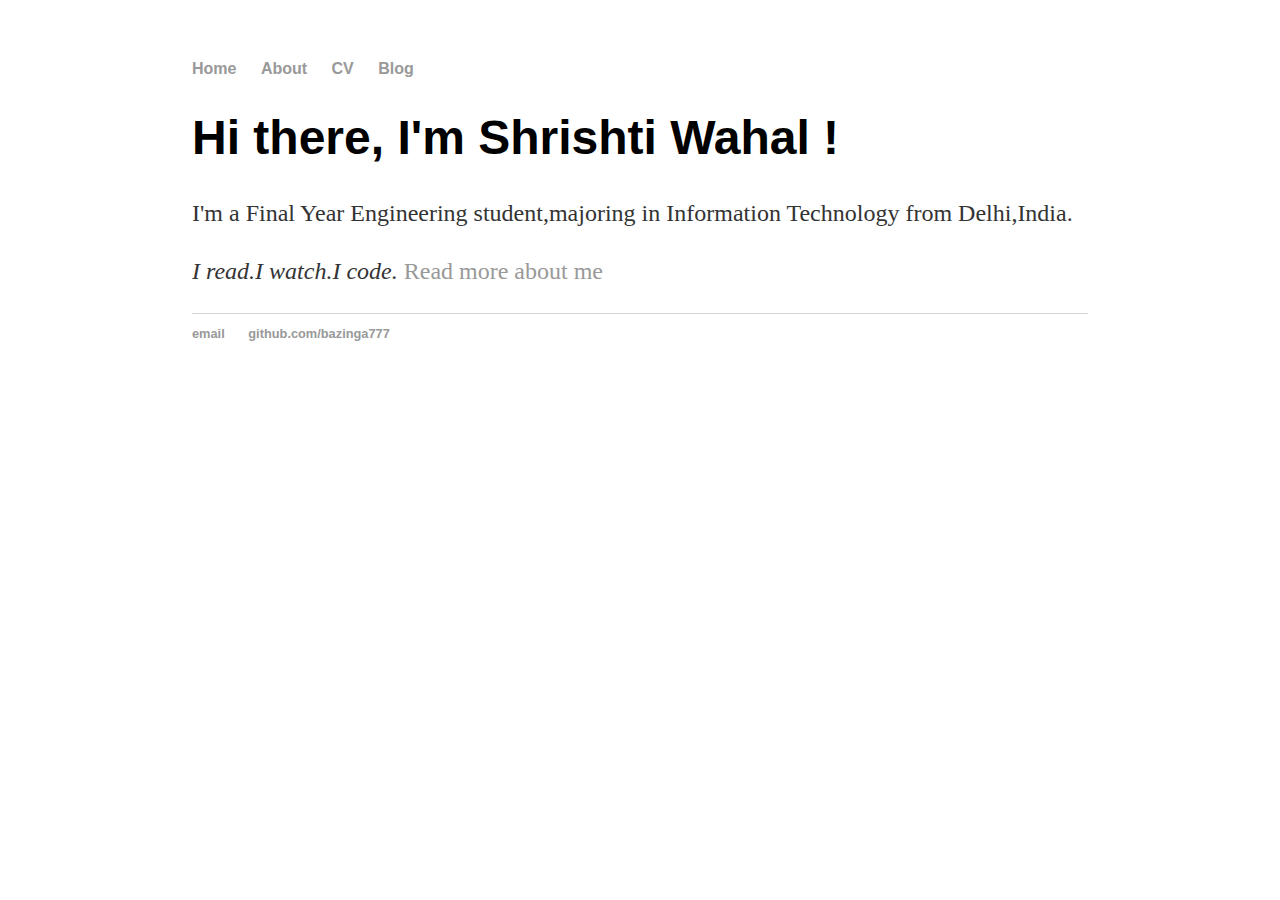
<file: index.html>
<!DOCTYPE html>
<html>
	<head>
		<title>Shrishti Wahal</title></title>
		<link rel="stylesheet" type="text/css" href="main.css">
	</head>
	<body>
		<nav>
    		<ul>
        		<li><a href="/">Home</a></li>
	        	<li><a href="/about">About</a></li>
        		<li><a href="/cv">CV</a></li>
        		<li><a href="/blog">Blog</a></li>
    		</ul>
		</nav>
		<div class="container">
    		<div class="blurb">
        		<h1>Hi there, I'm Shrishti Wahal !</h1>
				<p>I'm a Final Year Engineering student,majoring in Information Technology from Delhi,India. </p>
				<p><em>I read.I watch.I code.</em> <a href="/about">Read more about me</a></p>
    		</div><!-- /.blurb -->
		</div><!-- /.container -->
		<footer>
    		<ul>
        		<li><a href="">email</a></li>
        		<li><a href="">github.com/bazinga777</a></li>
			</ul>
		</footer>
	</body>
</html>
</file>
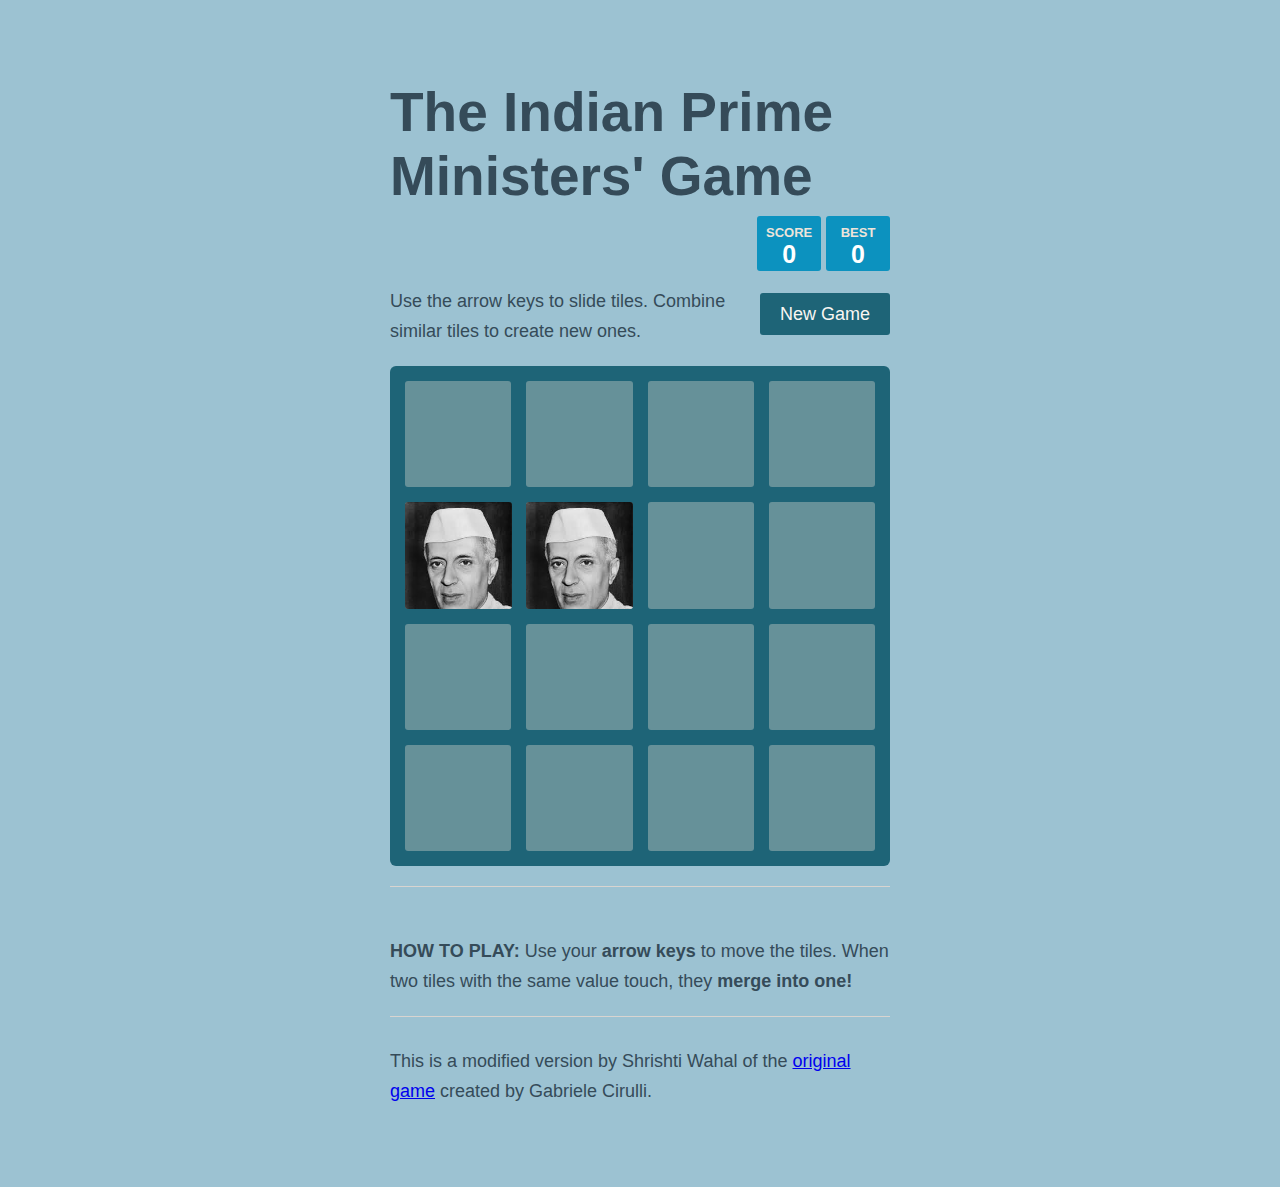
<file: 2048-presidents-master/index.html>
<!DOCTYPE html>
<html lang="en" manifest="cache.appcache">
<head>
  <meta charset="utf-8">
  <title>Play India's PM tile game</title>

  <link href="style/main.css" rel="stylesheet" type="text/css">
  <link href='http://fonts.googleapis.com/css?family=Source+Code+Pro:400,600,700' rel='stylesheet' type='text/css'>
  <link rel="shortcut icon" href="favicon.ico">
  <link rel="apple-touch-icon" href="meta/apple-touch-icon.png">
  <meta name="apple-mobile-web-app-capable" content="yes">
  <meta name="keywords" content="HTML,CSS,Javascript,Make your own 2048,Play 2048">
  <meta name="apple-mobile-web-app-status-bar-style" content="black">

  <meta name="HandheldFriendly" content="True">
  <meta name="MobileOptimized" content="320">
  <meta name="viewport" content="width=device-width, target-densitydpi=160dpi, initial-scale=1.0, maximum-scale=1, user-scalable=no, minimal-ui">
  <meta name="format-detection" content="telephone=no" />

  <meta property="og:title" content="2048 game"/>
  <meta property="og:site_name" content="2048 game"/>
  <meta property="og:description" content="Play Udacity 2048. Then, make your own 2048 game in Udacity's 2 hour mini course for programming beginners!"/>
  <meta property="og:image" content="http://gabrielecirulli.github.io/2048/meta/og_image.png"/>
</head>
<body>
  <div class="container">
    <div class="heading">
      <h1 class="title">The Indian Prime Ministers' Game</h1>
      <div class="scores-container">
        <div class="score-container">0</div>
        <div class="best-container">0</div>
      </div>
    </div>

    <div class="above-game">
      <p class="game-intro">
      <a class="restart-button">New Game</a>
      Use the arrow keys to slide  tiles. Combine similar tiles to create new ones.</p>
      
    </div>


    <div class="game-container">
      <div class="game-message">
        <p></p>
        <div class="lower">
          <a class="retry-button">Play Again</a>
          <div class="score-sharing"></div>
        </div>
      </div>

      <div class="grid-container">
        <div class="grid-row">
          <div class="grid-cell"></div>
          <div class="grid-cell"></div>
          <div class="grid-cell"></div>
          <div class="grid-cell"></div>
        </div>
        <div class="grid-row">
          <div class="grid-cell"></div>
          <div class="grid-cell"></div>
          <div class="grid-cell"></div>
          <div class="grid-cell"></div>
        </div>
        <div class="grid-row">
          <div class="grid-cell"></div>
          <div class="grid-cell"></div>
          <div class="grid-cell"></div>
          <div class="grid-cell"></div>
        </div>
        <div class="grid-row">
          <div class="grid-cell"></div>
          <div class="grid-cell"></div>
          <div class="grid-cell"></div>
          <div class="grid-cell"></div>
        </div>
      </div>

      <div class="tile-container">

      </div>
    </div>


    <hr>
    <p class="game-explanation">
      <strong class="important">How to play:</strong> Use your <strong>arrow keys</strong> to move the tiles. When two tiles with the same value touch, they <strong>merge into one!</strong>
    </p>
    <hr>
    <p>
    This is a modified version by Shrishti Wahal of the <a href="http://gabrielecirulli.github.io/2048/" target="_blank">original game</a> created by Gabriele Cirulli.
    </p>
  </div>

  <script src="js/bind_polyfill.js"></script>
  <script src="js/classlist_polyfill.js"></script>
  <script src="js/animframe_polyfill.js"></script>
  <script src="js/keyboard_input_manager.js"></script>
  <script src="js/html_actuator.js"></script>
  <script src="js/grid.js"></script>
  <script src="js/tile.js"></script>
  <script src="js/local_storage_manager.js"></script>
  <script src="js/game_manager.js"></script>
  <script src="js/application.js"></script>
  <script>!function(d,s,id){var js,fjs=d.getElementsByTagName(s)[0];if(!d.getElementById(id)){js=d.createElement(s);js.id=id;js.src="https://platform.twitter.com/widgets.js";fjs.parentNode.insertBefore(js,fjs);}}(document,"script","twitter-wjs");</script>

</body>
</html>
</file>
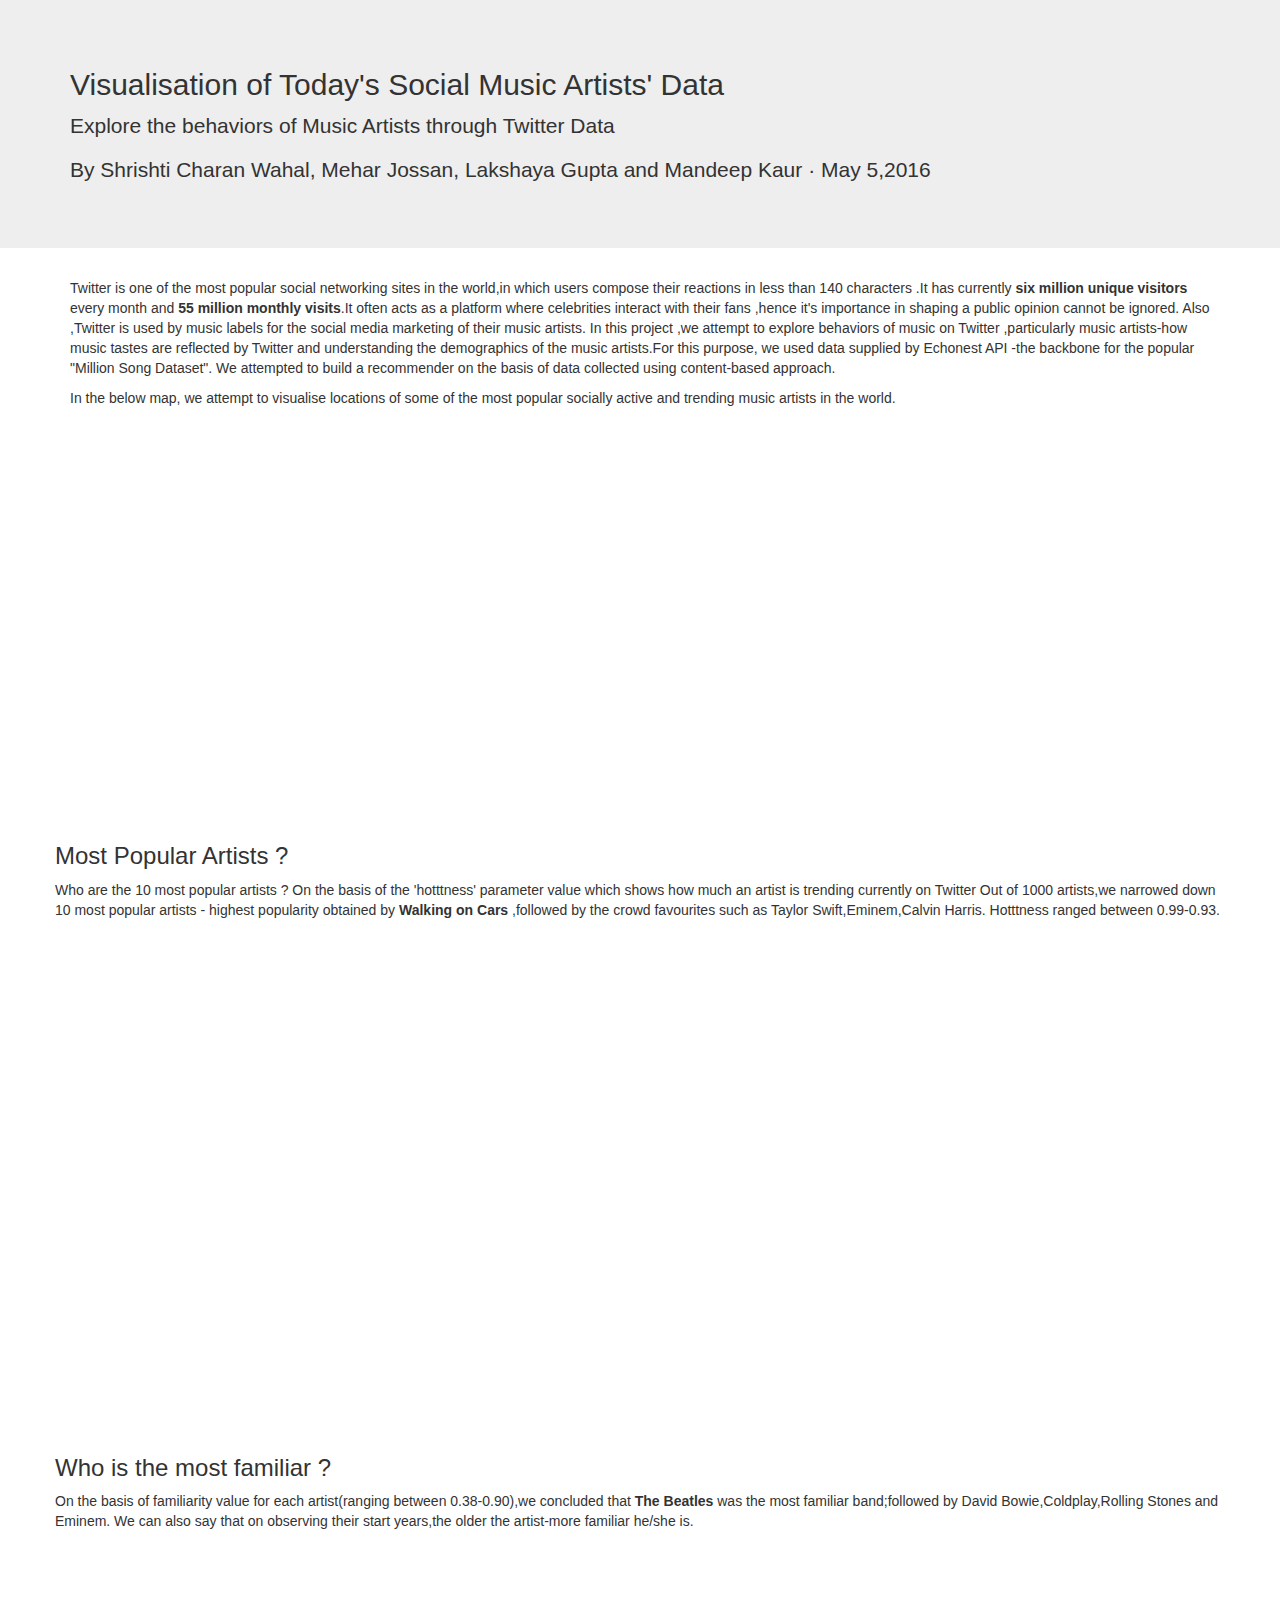
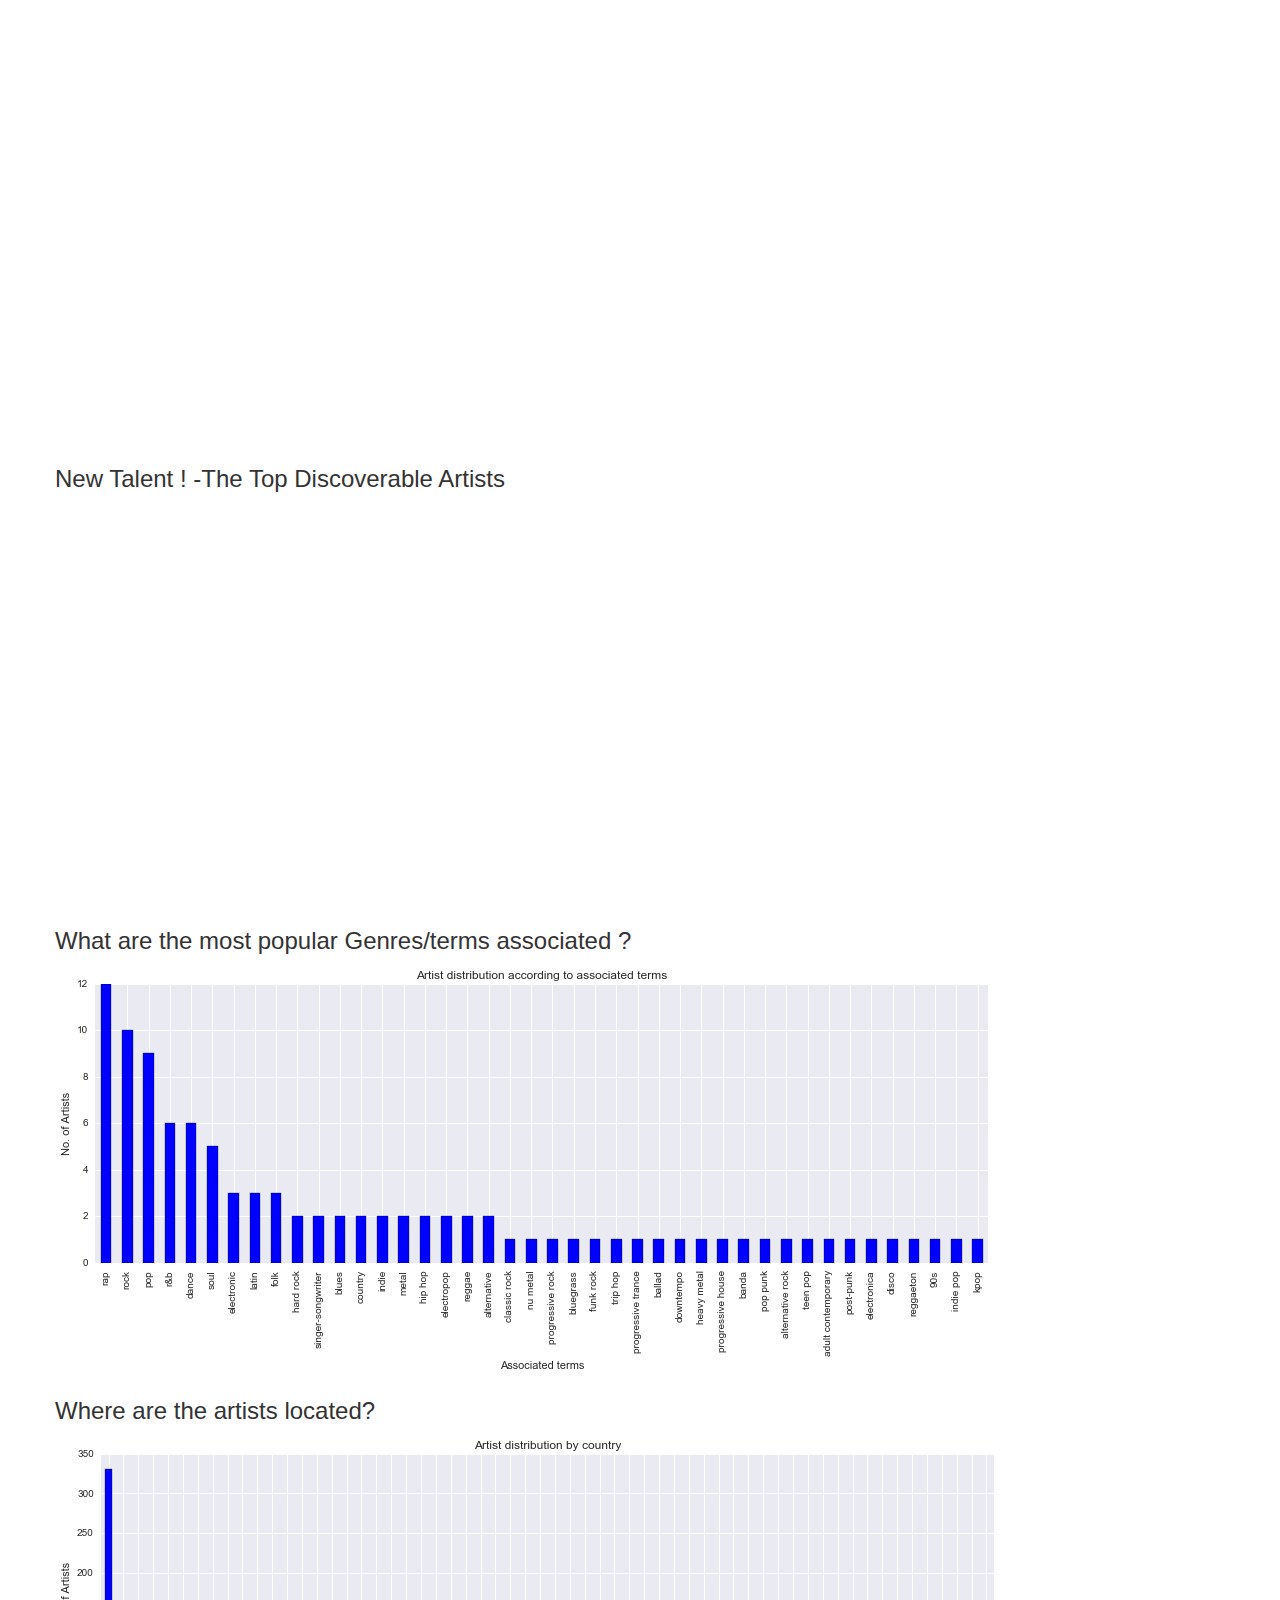
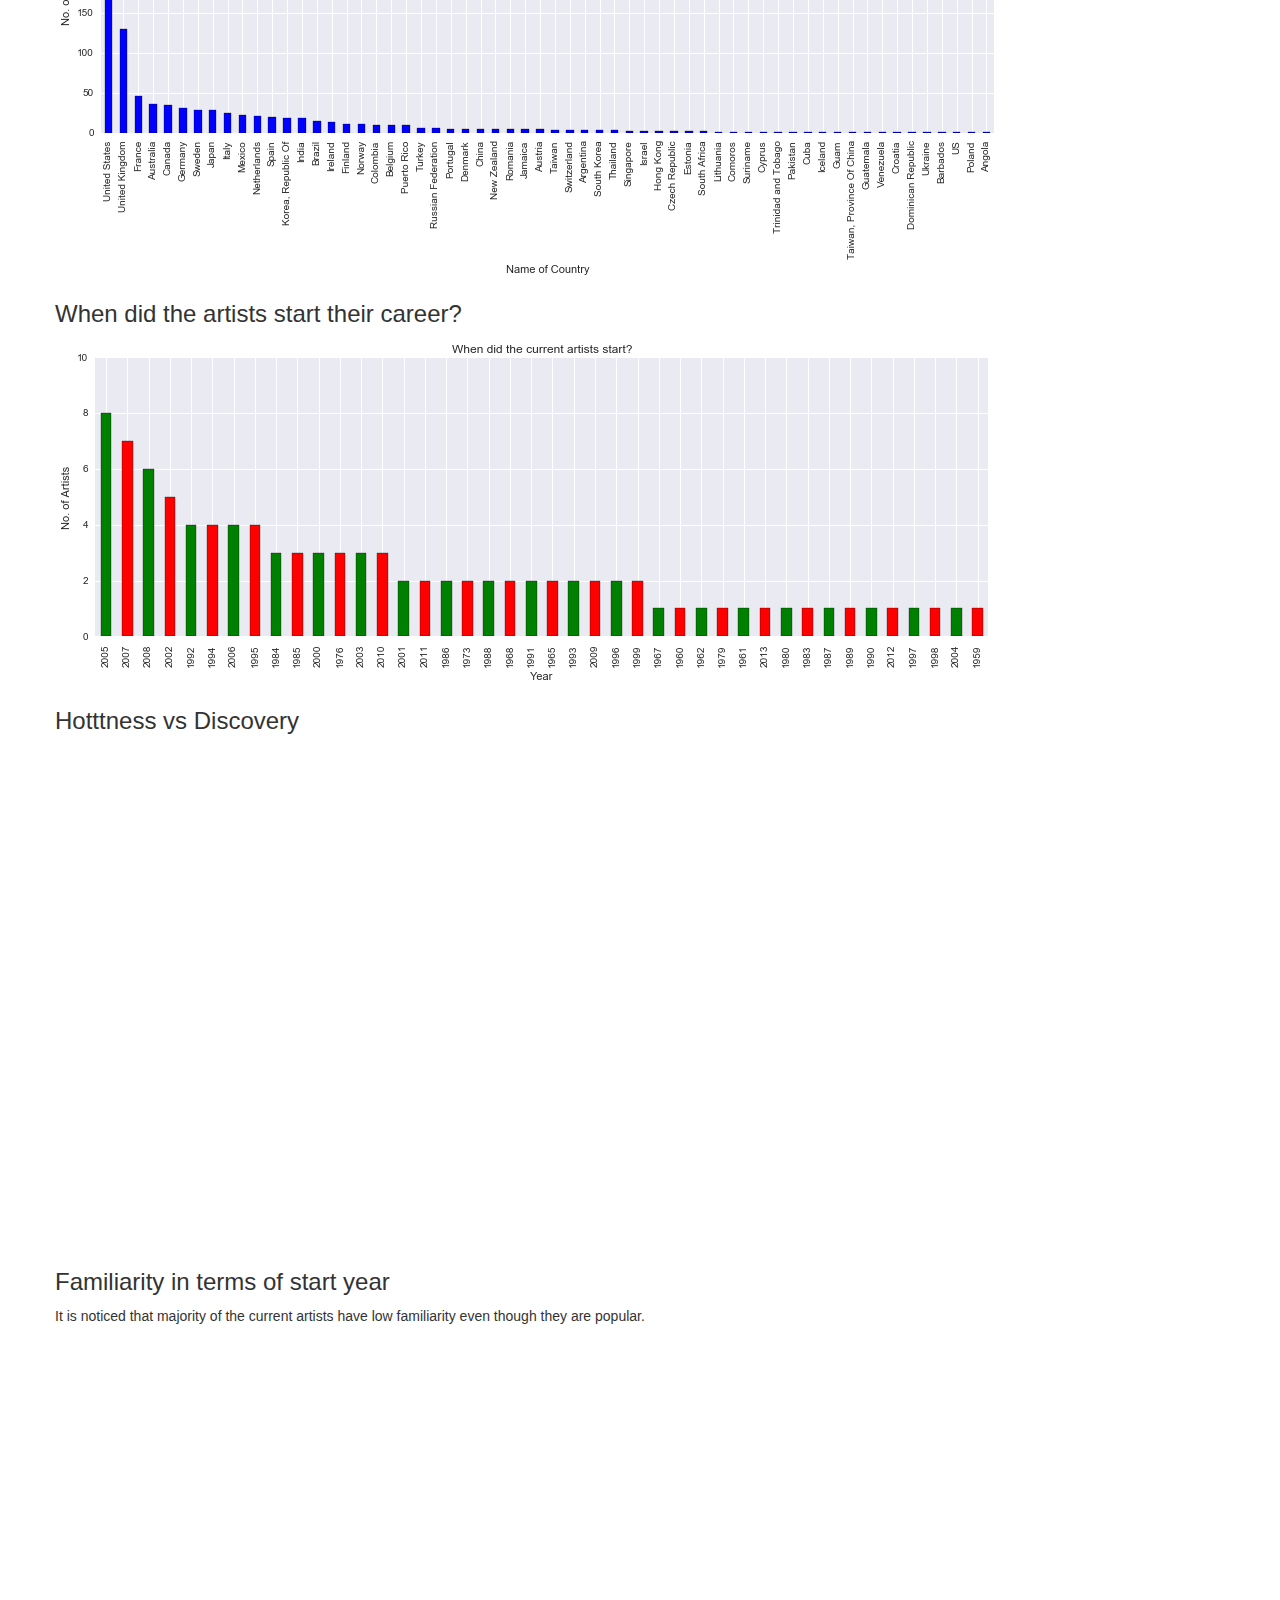
<file: artist_recommender/index.html>
<!DOCTYPE html>

<html>
<head>
<meta charset="utf-8">	
<title>Twitter artist recommender</title>
<link href="css/bootstrap.min.css" rel="stylesheet">
</head>
<body>
   <div class="jumbotron">
      <div class="container">
        <h2>Visualisation of Today's Social Music Artists' Data </h2>
        <p id="bs-overrides" class="lead">Explore the behaviors of Music Artists through Twitter Data</p>
        <p id="bs-overrides" class="credits">By Shrishti Charan Wahal, Mehar Jossan, Lakshaya Gupta and Mandeep Kaur &middot; May 5,2016</p>
      </div>
    </div>

 <div class="container">
      <div class="row">
        <div class="col-xs-12">
           <p>Twitter is one of the most popular social networking sites in the world,in which users compose their reactions in less than 140 characters .It has currently <b>six million unique visitors</b> every month and <b>55 million monthly visits</b>.It often acts as a platform where celebrities interact with their fans ,hence it's importance in shaping a public opinion cannot be ignored.
           Also ,Twitter is used by music labels for the social media marketing of their music artists.
           In this project ,we attempt to explore behaviors of music on Twitter ,particularly music artists-how music tastes are reflected by Twitter and understanding the demographics of the music artists.For this purpose, we used data supplied by Echonest API -the backbone for the popular "Million Song Dataset".
           We attempted to build a recommender on the basis of data collected using content-based approach.</p>
          <p> In the below map, we attempt to 
           visualise locations of some of the most popular socially active and trending music artists in the world.</p>
      </div>
 
<iframe width="100%" height="400" frameborder="0" src="https://shrishticharan7.cartodb.com/viz/fb890104-1122-11e6-8494-0ecd1babdde5/embed_map?zoom=2&center_lat=0&center_lon=0" allowfullscreen webkitallowfullscreen mozallowfullscreen oallowfullscreen msallowfullscreen>
</iframe>
</div>    
<!--<div>
    <a href="https://plot.ly/~highsparrow/12/" target="_blank" title="Most popular artists on Twitter" style="display: block; text-align: center;"><img src="https://plot.ly/~highsparrow/12.png" alt="Most popular artists on Twitter" style="max-width: 100%;width:200px;height: 200px"  width="200" height="200" onerror="this.onerror=null;this.src='https://plot.ly/404.png';" /></a>
    <script data-plotly="highsparrow:12"  src="https://plot.ly/embed.js" async></script>
</div-->
<div class="row">   
 <h3>Most Popular Artists ?</h3>
 <p>Who are the 10 most popular artists ? On the basis of the 'hotttness' parameter value which shows how much an artist is trending currently on Twitter
 Out of 1000 artists,we narrowed down 10 most popular artists - highest popularity obtained by <b>Walking on Cars</b> ,followed by the crowd favourites such as Taylor Swift,Eminem,Calvin Harris.
 Hotttness ranged between 0.99-0.93.</p>
    <iframe width="900" height="500" frameborder="0" scrolling="no" src="https://plot.ly/~highsparrow/12.embed"></iframe>
</div>
<div class="row">
   <h3>Who is the most familiar ?</h3>
   <p>
      On the basis of familiarity value for each artist(ranging between 0.38-0.90),we concluded that <b>The Beatles</b> was the most familiar band;followed by David Bowie,Coldplay,Rolling Stones and Eminem.
      We can also say that on observing their start years,the older the artist-more familiar he/she is.
   </p>
   <iframe width="900" height="500" frameborder="0" scrolling="no" src="https://plot.ly/~highsparrow/14.embed"></iframe>
</div>
<div class="row">
   <h3>New Talent ! -The Top Discoverable Artists</h3>
   <p></p>
   <iframe width="900" height="400" frameborder="0" scrolling="no" src="https://plot.ly/~highsparrow/16.embed"></iframe>
</div>
<div class="row">
   <h3>What are the most popular Genres/terms associated ?</h3>
   <img src="terms.png" alt="Popular Terms" >
</div>
<div class="row">
   <h3>Where are the artists located?</h3>
   <img src="artist_country.png" alt="Popular Terms" >
</div>
<div class="row">
   <h3>When did the artists start their career?</h3>
    <img src="start_year.png" alt="Popular Terms" >
</div>
<div class="row">
   <h3>Hotttness vs Discovery</h3>
<iframe width="900" height="500" frameborder="0" scrolling="no" src="https://plot.ly/~highsparrow/2.embed"></iframe>
</div>
<div class="row">
   <h3>Familiarity in terms of start year</h3>
   <p>It is noticed that majority of the current artists have low familiarity even though they are popular.</p>
<iframe width="900" height="500" frameborder="0" scrolling="no" src="https://plot.ly/~highsparrow/7.embed"></iframe>
</div>
</div>   


</body>
</html>
</file>
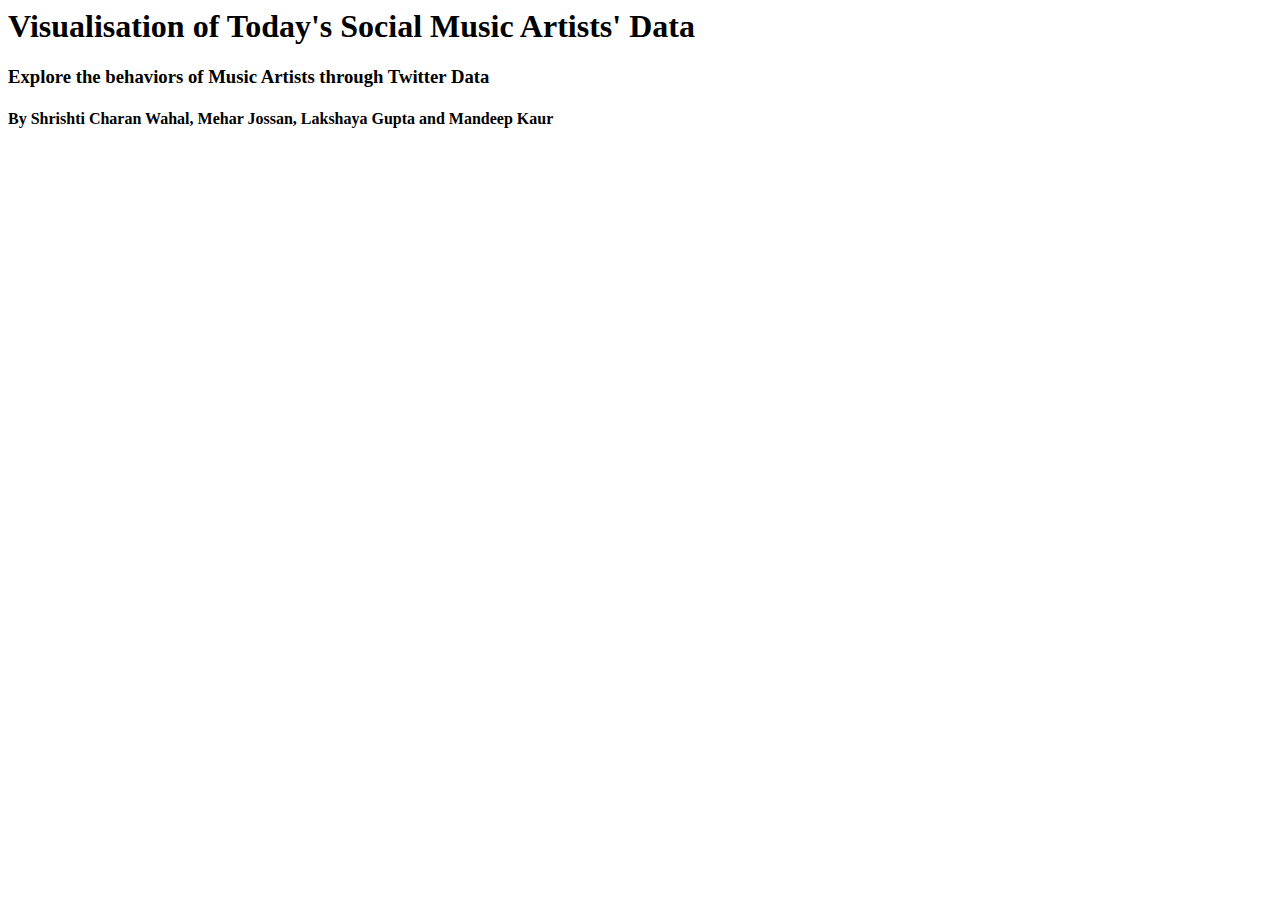
<file: twitter_recommender.html>
<html>
<head>
<title>Twitter artist recommneder</title>
</head>
<body>
<h1>Visualisation of Today's Social Music Artists' Data </h1>
<h3>Explore the behaviors of Music Artists through Twitter Data</h3>
<h4>By Shrishti Charan Wahal, Mehar Jossan, Lakshaya Gupta and Mandeep Kaur</h4>
<iframe width="100%" height="400" frameborder="0" src="https://shrishticharan7.cartodb.com/viz/fb890104-1122-11e6-8494-0ecd1babdde5/embed_map" allowfullscreen webkitallowfullscreen mozallowfullscreen oallowfullscreen msallowfullscreen>
</iframe>
</body>
</html>
</file>
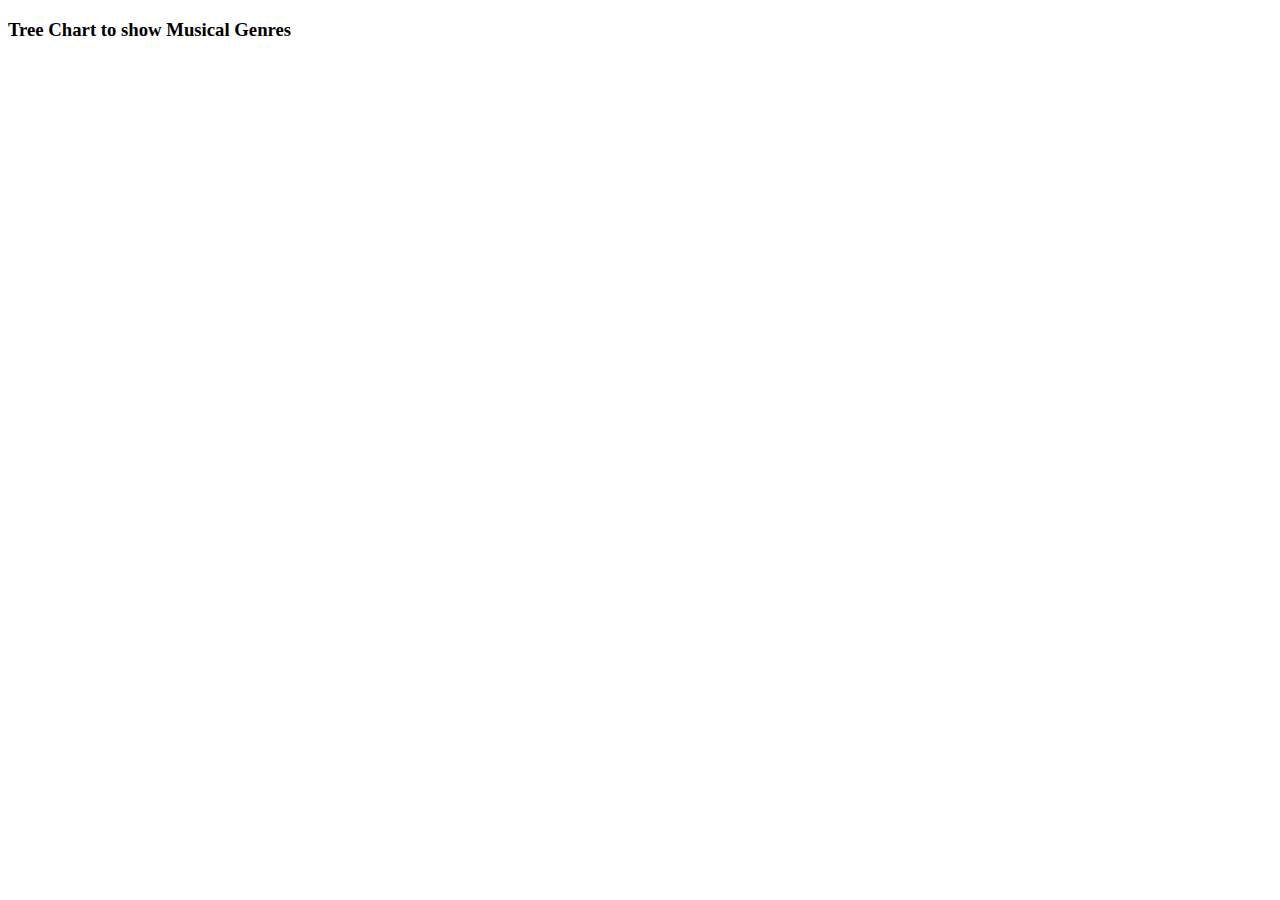
<file: artist_recommender/index1.html>
<!DOCTYPE html>
<meta charset="utf-8">
<style>

.node circle {
  fill: #fff;
  stroke: steelblue;
  stroke-width: 1.5px;
}

.node {
  font: 10px sans-serif;
}

.link {
  fill: none;
  stroke: #ccc;
  stroke-width: 1.5px;
}

</style>
<body>
  <h3>Tree Chart to show Musical Genres</h3>
<script src="http://d3js.org/d3.v3.min.js" charset="utf-8"></script>
<script>

var width = 960,
    height = 2000;

var tree = d3.layout.tree()
    .size([height, width - 160]);

var diagonal = d3.svg.diagonal()
    .projection(function(d) { return [d.y, d.x]; });

var svg = d3.select("body").append("svg")
    .attr("width", width)
    .attr("height", height)
  .append("g")
    .attr("transform", "translate(40,0)");

d3.json("flare.json", function(error, json) {
  if (error) throw error;

  var nodes = tree.nodes(json),
      links = tree.links(nodes);

  var link = svg.selectAll("path.link")
      .data(links)
    .enter().append("path")
      .attr("class", "link")
      .attr("d", diagonal);

  var node = svg.selectAll("g.node")
      .data(nodes)
    .enter().append("g")
      .attr("class", "node")
      .attr("transform", function(d) { return "translate(" + d.y + "," + d.x + ")"; })

  node.append("circle")
      .attr("r", 4.5);

  node.append("text")
      .attr("dx", function(d) { return d.children ? -8 : 8; })
      .attr("dy", 3)
      .attr("text-anchor", function(d) { return d.children ? "end" : "start"; })
      .text(function(d) { return d.name; });
});

d3.select(self.frameElement).style("height", height + "px");

</script>
</file>
<file: main.css>
body {
    margin: 60px auto;
    width: 70%;
}
nav ul, footer ul {
    font-family:'Helvetica', 'Arial', 'Sans-Serif';
    padding: 0px;
    list-style: none;
    font-weight: bold;
}
nav ul li, footer ul li {
    display: inline;
    margin-right: 20px;
}
a {
    text-decoration: none;
    color: #999;
}
a:hover {
    text-decoration: underline;
}
h1 {
    font-size: 3em;
    font-family:'Helvetica', 'Arial', 'Sans-Serif';
}
p {
    font-size: 1.5em;
    line-height: 1.4em;
    color: #333;
}
footer {
    border-top: 1px solid #d5d5d5;
    font-size: .8em;
}

ul.posts { 
    margin: 20px auto 40px; 
    font-size: 1.5em;
}

ul.posts li {
    list-style: none;
}
</file>
<file: 2048-presidents-master/style/main.css>
@import url(fonts/clear-sans.css);
@import url("http://fonts.googleapis.com/css?family=Source+Code+Pro:400,600,700");
html, body {
  margin: 0;
  padding: 0;
  background: #9cc2d2;
  color: #354b59;
  font-family: "Clear Sans", "Helvetica Neue", Arial, sans-serif;
  font-family: "Whitney SSm A","Whitney SSm B","Helvetica Neue",Helvetica,Arial,sans-serif;
  font-size: 18px; }

body {
  margin: 80px 0; }

p.learn {
  margin-top: 20px;
}

span.tile-text {
  line-height: 1.25;
}



input {
  display: inline-block;
  background: #8f7a66;
  border-radius: 3px;
  padding: 0 20px;
  text-decoration: none;
  color: #f9f6f2;
  height: 40px;
  line-height: 42px;
  cursor: pointer;
  font: inherit;
  border: none;
  outline: none;
  box-sizing: border-box;
  font-weight: bold;
  margin: 0;
  -webkit-appearance: none;
  -moz-appearance: none;
  appearance: none; }
  input[type="text"], input[type="email"] {
    cursor: auto;
    background: #fcfbf9;
    font-weight: normal;
    color: #776e65;
    padding: 0 15px; }
    input[type="text"]::-webkit-input-placeholder, input[type="email"]::-webkit-input-placeholder {
      color: #9d948c; }
    input[type="text"]::-moz-placeholder, input[type="email"]::-moz-placeholder {
      color: #9d948c; }
    input[type="text"]:-ms-input-placeholder, input[type="email"]:-ms-input-placeholder {
      color: #9d948c; }

.heading:after {
  content: "";
  display: block;
  clear: both; }

h1.title {
  font-size: 55px;
  font-weight: medium;
  margin: 0;
  display: block;
  float: left; }

@-webkit-keyframes move-up {
  0% {
    top: 25px;
    opacity: 1; }

  100% {
    top: -50px;
    opacity: 0; } }
@-moz-keyframes move-up {
  0% {
    top: 25px;
    opacity: 1; }

  100% {
    top: -50px;
    opacity: 0; } }
@keyframes move-up {
  0% {
    top: 25px;
    opacity: 1; }

  100% {
    top: -50px;
    opacity: 0; } }
.scores-container {
  float: right;
  text-align: right; }

.score-container, .best-container {
  position: relative;
  display: inline-block;
  background: #0c92bf;
  padding: 15px 25px;
  font-size: 25px;
  height: 25px;
  line-height: 47px;
  font-weight: bold;
  border-radius: 3px;
  color: white;
  margin-top: 8px;
  text-align: center; }
  .score-container:after, .best-container:after {
    position: absolute;
    width: 100%;
    top: 10px;
    left: 0;
    text-transform: uppercase;
    font-size: 13px;
    line-height: 13px;
    text-align: center;
    color: #eee4da; }
  .score-container .score-addition, .best-container .score-addition {
    position: absolute;
    right: 30px;
    color: red;
    font-size: 25px;
    line-height: 25px;
    font-weight: bold;
    color: rgba(119, 110, 101, 0.9);
    z-index: 100;
    -webkit-animation: move-up 600ms ease-in;
    -moz-animation: move-up 600ms ease-in;
    animation: move-up 600ms ease-in;
    -webkit-animation-fill-mode: both;
    -moz-animation-fill-mode: both;
    animation-fill-mode: both; }

.score-container:after {
  content: "Score"; }

.best-container:after {
  content: "Best"; }

p {
  margin-top: 0;
  margin-bottom: 10px;
  line-height: 1.65; }

a {
  font-weight: medium;
  text-decoration: underline;
  cursor: pointer; }

strong.important {
  text-transform: uppercase; }

hr {
  border: none;
  border-bottom: 1px solid #d8d4d0;
  margin-top: 20px;
  margin-bottom: 30px; }

.container {
  width: 500px;
  margin: 0 auto; }

@-webkit-keyframes fade-in {
  0% {
    opacity: 0; }

  100% {
    opacity: 1; } }
@-moz-keyframes fade-in {
  0% {
    opacity: 0; }

  100% {
    opacity: 1; } }
@keyframes fade-in {
  0% {
    opacity: 0; }

  100% {
    opacity: 1; } }
@-webkit-keyframes slide-up {
  0% {
    margin-top: 32%; }

  100% {
    margin-top: 20%; } }
@-moz-keyframes slide-up {
  0% {
    margin-top: 32%; }

  100% {
    margin-top: 20%; } }
@keyframes slide-up {
  0% {
    margin-top: 32%; }

  100% {
    margin-top: 20%; } }
.game-container {
  margin-top: 20px;
  position: relative;
  padding: 15px;
  cursor: default;
  -webkit-touch-callout: none;
  -ms-touch-callout: none;
  -webkit-user-select: none;
  -moz-user-select: none;
  -ms-user-select: none;
  -ms-touch-action: none;
  touch-action: none;
  background: #1e6477;
  border-radius: 6px;
  width: 500px;
  height: 500px;
  -webkit-box-sizing: border-box;
  -moz-box-sizing: border-box;
  box-sizing: border-box; }

.game-message {
  display: none;
  position: absolute;
  top: 0;
  right: 0;
  bottom: 0;
  left: 0;
  background: rgba(150, 150, 150, 0.83);
  z-index: 100;
  padding-top: 40px;
  text-align: center;
  -webkit-animation: fade-in 800ms ease 1200ms;
  -moz-animation: fade-in 800ms ease 1200ms;
  animation: fade-in 800ms ease 1200ms;
  -webkit-animation-fill-mode: both;
  -moz-animation-fill-mode: both;
  animation-fill-mode: both; }
  .game-message p {
    font-size: 60px;
    font-weight: bold;
    height: 60px;
    line-height: 60px;
    margin-top: 222px; }
  .game-message .lower {
    display: block;
    margin-top: 29px; }
  .game-message .mailing-list {
    margin-top: 52px; }
    .game-message .mailing-list strong {
      display: block;
      margin-bottom: 10px; }
    .game-message .mailing-list .mailing-list-email-field {
      width: 230px;
      margin-right: 5px; }
  .game-message a {
    display: inline-block;
    background: #8f7a66;
    border-radius: 3px;
    padding: 0 20px;
    text-decoration: none;
    color: #f9f6f2;
    height: 40px;
    line-height: 42px;
    cursor: pointer;
    margin-left: 9px; }
    .game-message a.keep-playing-button {
      display: none; }
  .game-message .score-sharing {
    display: inline-block;
    vertical-align: middle;
    margin-left: 10px; }
  .game-message.game-won {
    background: rgba(237, 194, 46, 0.5);
    color: #f9f6f2; }
    .game-message.game-won a.keep-playing-button {
      display: inline-block; }
  .game-message.game-won, .game-message.game-over {
    display: block; }
    .game-message.game-won p, .game-message.game-over p {
      -webkit-animation: slide-up 1.5s ease-in-out 2500ms;
      -moz-animation: slide-up 1.5s ease-in-out 2500ms;
      animation: slide-up 1.5s ease-in-out 2500ms;
      -webkit-animation-fill-mode: both;
      -moz-animation-fill-mode: both;
      animation-fill-mode: both; }
    .game-message.game-won .mailing-list, .game-message.game-over .mailing-list {
      -webkit-animation: fade-in 1.5s ease-in-out 2500ms;
      -moz-animation: fade-in 1.5s ease-in-out 2500ms;
      animation: fade-in 1.5s ease-in-out 2500ms;
      -webkit-animation-fill-mode: both;
      -moz-animation-fill-mode: both;
      animation-fill-mode: both; }

.grid-container {
  position: absolute;
  z-index: 1; }

.grid-row {
  margin-bottom: 15px; }
  .grid-row:last-child {
    margin-bottom: 0; }
  .grid-row:after {
    content: "";
    display: block;
    clear: both; }

.grid-cell {
  width: 106.25px;
  height: 106.25px;
  margin-right: 15px;
  float: left;
  border-radius: 3px;
  background: rgba(238, 228, 218, 0.35); }
  .grid-cell:last-child {
    margin-right: 0; }

.tile-container {
  position: absolute;
  z-index: 2; }

.tile, .tile .tile-inner {
  width: 107px;
  height: 107px;
  line-height: 116.25px; }
.tile.tile-position-1-1 {
  -webkit-transform: translate(0px, 0px);
  -moz-transform: translate(0px, 0px);
  transform: translate(0px, 0px); }
.tile.tile-position-1-2 {
  -webkit-transform: translate(0px, 121px);
  -moz-transform: translate(0px, 121px);
  transform: translate(0px, 121px); }
.tile.tile-position-1-3 {
  -webkit-transform: translate(0px, 242px);
  -moz-transform: translate(0px, 242px);
  transform: translate(0px, 242px); }
.tile.tile-position-1-4 {
  -webkit-transform: translate(0px, 363px);
  -moz-transform: translate(0px, 363px);
  transform: translate(0px, 363px); }
.tile.tile-position-2-1 {
  -webkit-transform: translate(121px, 0px);
  -moz-transform: translate(121px, 0px);
  transform: translate(121px, 0px); }
.tile.tile-position-2-2 {
  -webkit-transform: translate(121px, 121px);
  -moz-transform: translate(121px, 121px);
  transform: translate(121px, 121px); }
.tile.tile-position-2-3 {
  -webkit-transform: translate(121px, 242px);
  -moz-transform: translate(121px, 242px);
  transform: translate(121px, 242px); }
.tile.tile-position-2-4 {
  -webkit-transform: translate(121px, 363px);
  -moz-transform: translate(121px, 363px);
  transform: translate(121px, 363px); }
.tile.tile-position-3-1 {
  -webkit-transform: translate(242px, 0px);
  -moz-transform: translate(242px, 0px);
  transform: translate(242px, 0px); }
.tile.tile-position-3-2 {
  -webkit-transform: translate(242px, 121px);
  -moz-transform: translate(242px, 121px);
  transform: translate(242px, 121px); }
.tile.tile-position-3-3 {
  -webkit-transform: translate(242px, 242px);
  -moz-transform: translate(242px, 242px);
  transform: translate(242px, 242px); }
.tile.tile-position-3-4 {
  -webkit-transform: translate(242px, 363px);
  -moz-transform: translate(242px, 363px);
  transform: translate(242px, 363px); }
.tile.tile-position-4-1 {
  -webkit-transform: translate(363px, 0px);
  -moz-transform: translate(363px, 0px);
  transform: translate(363px, 0px); }
.tile.tile-position-4-2 {
  -webkit-transform: translate(363px, 121px);
  -moz-transform: translate(363px, 121px);
  transform: translate(363px, 121px); }
.tile.tile-position-4-3 {
  -webkit-transform: translate(363px, 242px);
  -moz-transform: translate(363px, 242px);
  transform: translate(363px, 242px); }
.tile.tile-position-4-4 {
  -webkit-transform: translate(363px, 363px);
  -moz-transform: translate(363px, 363px);
  transform: translate(363px, 363px); }

.tile {
  position: absolute;
  -webkit-transition: 100ms ease-in-out;
  -moz-transition: 100ms ease-in-out;
  transition: 100ms ease-in-out;
  -webkit-transition-property: -webkit-transform;
  -moz-transition-property: -moz-transform;
  transition-property: transform; }
  .tile .tile-inner {
    border-radius: 3px;
    background: #f5f5f5;
    text-align: center;
    font-weight: bold;
    z-index: 10;
    font-family: 'Source Code Pro', Courier;
    font-size: 16px; 
    color: #354b59;}
  .tile.tile-2 .tile-inner {
    background: url('../tile-sets/pm/2.jpg');
    background-size: 100%;
    color: rgba(0,0,0,0);
    box-shadow: 0 0 30px 10px rgba(243, 215, 116, 0), inset 0 0 0 1px rgba(255, 255, 255, 0); }
  .tile.tile-4 .tile-inner {
    background: url('../tile-sets/pm/4.jpg');
    background-size: 100%;
    color: rgba(0,0,0,0);
    box-shadow: 0 0 30px 10px rgba(243, 215, 116, 0), inset 0 0 0 1px rgba(255, 255, 255, 0); }
  .tile.tile-8 .tile-inner {
    background: url('../tile-sets/pm/8.jpg');
    background-size: 100%;
    color: rgba(0,0,0,0);
    font-weight: medium;
    font-size: 11px;
  }
  .tile.tile-16 .tile-inner {
    background: url('../tile-sets/pm/16.jpg');
    background-size: 100%;
    color: rgba(0,0,0,0);
    font-weight: medium;
    font-size: 10px;
  }
  .tile.tile-32 .tile-inner {
    background: url('../tile-sets/pm/32.jpg');
    background-size: 100%;
    color: rgba(0,0,0,0);
    font-size: 14px;
  }
  .tile.tile-64 .tile-inner {
    background: url('../tile-sets/pm/64.jpg');
    background-size: 100%;
    color: rgba(0,0,0,0);
    font-size: 14px;

  }
  .tile.tile-128 .tile-inner {
    font-weight: medium;
    background: url('../tile-sets/pm/128.jpg');
    background-size: 100%;
    color: rgba(0,0,0,0);
    box-shadow: 0 0 30px 10px rgba(243, 215, 116, 0.2381), inset 0 0 0 1px rgba(255, 255, 255, 0.14286);
    font-size: 12px; }
    @media screen and (max-width: 520px) {
      .tile.tile-128 .tile-inner {
        font-size: 12px; } }
  .tile.tile-256 .tile-inner {
    background: url('../tile-sets/pm/256.jpg');
    background-size: 100%;
    color: rgba(0,0,0,0);
    box-shadow: 0 0 30px 10px rgba(243, 215, 116, 0.31746), inset 0 0 0 1px rgba(255, 255, 255, 0.19048);
    font-size: 14px; }
    @media screen and (max-width: 520px) {
      .tile.tile-256 .tile-inner {
        font-size: 16px; } }
  .tile.tile-512 .tile-inner {
    background: url('../tile-sets/pm/512.jpg');
    background-size: 100%;
    color: rgba(0,0,0,0);
    box-shadow: 0 0 30px 10px rgba(243, 215, 116, 0.39683), inset 0 0 0 1px rgba(255, 255, 255, 0.2381);
    font-size: 13px; }
    @media screen and (max-width: 520px) {
      .tile.tile-512 .tile-inner {
        font-size: 13px; } }
  .tile.tile-1024 .tile-inner {
    background: url('../tile-sets/pm/1024.jpg');
    background-size: 100%;
    color: rgba(0,0,0,0);
    box-shadow: 0 0 30px 10px rgba(243, 215, 116, 0.47619), inset 0 0 0 1px rgba(255, 255, 255, 0.28571);
    font-size: 10px; }
    @media screen and (max-width: 520px) {
      .tile.tile-1024 .tile-inner {
        font-size: 10px; } }
  .tile.tile-2048 .tile-inner {
    background: url('../tile-sets/pm/2048.jpg');
    background-size: 100%;
    color: rgba(0,0,0,0);
    box-shadow: 0 0 30px 10px rgba(243, 215, 116, 0.55556), inset 0 0 0 1px rgba(255, 255, 255, 0.33333);
    font-size: 10px; }
    @media screen and (max-width: 520px) {
      .tile.tile-2048 .tile-inner {
        font-size: 10px; } }
  .tile.tile-super .tile-inner {
    color: #f9f6f2;
    background: #3c3a32;
    font-weight: medium;
    font-size: 12px; }
    @media screen and (max-width: 520px) {
      .tile.tile-super .tile-inner {
        font-size: 10px; } }

@-webkit-keyframes appear {
  0% {
    opacity: 0;
    -webkit-transform: scale(0);
    -moz-transform: scale(0);
    transform: scale(0); }

  100% {
    opacity: 1;
    -webkit-transform: scale(1);
    -moz-transform: scale(1);
    transform: scale(1); } }
@-moz-keyframes appear {
  0% {
    opacity: 0;
    -webkit-transform: scale(0);
    -moz-transform: scale(0);
    transform: scale(0); }

  100% {
    opacity: 1;
    -webkit-transform: scale(1);
    -moz-transform: scale(1);
    transform: scale(1); } }
@keyframes appear {
  0% {
    opacity: 0;
    -webkit-transform: scale(0);
    -moz-transform: scale(0);
    transform: scale(0); }

  100% {
    opacity: 1;
    -webkit-transform: scale(1);
    -moz-transform: scale(1);
    transform: scale(1); } }
.tile-new .tile-inner {
  -webkit-animation: appear 200ms ease 100ms;
  -moz-animation: appear 200ms ease 100ms;
  animation: appear 200ms ease 100ms;
  -webkit-animation-fill-mode: backwards;
  -moz-animation-fill-mode: backwards;
  animation-fill-mode: backwards; }

@-webkit-keyframes pop {
  0% {
    -webkit-transform: scale(0);
    -moz-transform: scale(0);
    transform: scale(0); }

  50% {
    -webkit-transform: scale(1.2);
    -moz-transform: scale(1.2);
    transform: scale(1.2); }

  100% {
    -webkit-transform: scale(1);
    -moz-transform: scale(1);
    transform: scale(1); } }
@-moz-keyframes pop {
  0% {
    -webkit-transform: scale(0);
    -moz-transform: scale(0);
    transform: scale(0); }

  50% {
    -webkit-transform: scale(1.2);
    -moz-transform: scale(1.2);
    transform: scale(1.2); }

  100% {
    -webkit-transform: scale(1);
    -moz-transform: scale(1);
    transform: scale(1); } }
@keyframes pop {
  0% {
    -webkit-transform: scale(0);
    -moz-transform: scale(0);
    transform: scale(0); }

  50% {
    -webkit-transform: scale(1.2);
    -moz-transform: scale(1.2);
    transform: scale(1.2); }

  100% {
    -webkit-transform: scale(1);
    -moz-transform: scale(1);
    transform: scale(1); } }
.tile-merged .tile-inner {
  z-index: 20;
  -webkit-animation: pop 200ms ease 100ms;
  -moz-animation: pop 200ms ease 100ms;
  animation: pop 200ms ease 100ms;
  -webkit-animation-fill-mode: backwards;
  -moz-animation-fill-mode: backwards;
  animation-fill-mode: backwards; }

.above-game {
  margin-top: 10px;
}

.above-game:after {
  content: "";
  display: block;
  clear: both; }

.game-intro {
  margin-top: 5px;
  float: left;
  line-height: 30px;
  margin-bottom: 0; }

.game-explanation {
  margin-top: 50px; }

.sharing {
  margin-top: 20px;
  text-align: center; }
  .sharing > iframe, .sharing > span, .sharing > form {
    display: inline-block;
    vertical-align: middle; }

@media screen and (max-width: 520px) {
  html, body {
    font-size: 15px; }

  body {
    margin: 20px 0;
    padding: 0 20px; }

  h1.title {
    font-size: 27px;
    margin-top: 15px; }

  .container {
    width: 280px;
    margin: 0 auto; }

  .score-container, .best-container {
    margin-top: 0;
    padding: 15px 10px;
    min-width: 40px; }

  .heading {
    margin-bottom: 10px; }

  .game-intro {
    width: 100%;
    display: block;
    box-sizing: border-box;
    line-height: 1.65; }

  .restart-button, .retry-button {
    width: 42%;
    padding: 0;
    display: block;
    box-sizing: border-box;
    margin-top: 2px; }

  .game-container {
    margin-top: 17px;
    position: relative;
    padding: 10px;
    cursor: default;
    -webkit-touch-callout: none;
    -ms-touch-callout: none;
    -webkit-user-select: none;
    -moz-user-select: none;
    -ms-user-select: none;
    -ms-touch-action: none;
    touch-action: none;
    background: #1e6477;
    border-radius: 6px;
    width: 280px;
    height: 280px;
    -webkit-box-sizing: border-box;
    -moz-box-sizing: border-box;
    box-sizing: border-box; }

  .game-message {
    display: none;
    position: absolute;
    top: 0;
    right: 0;
    bottom: 0;
    left: 0;
    background: rgba(238, 228, 218, 0.73);
    z-index: 100;
    padding-top: 40px;
    text-align: center;
    -webkit-animation: fade-in 800ms ease 1200ms;
    -moz-animation: fade-in 800ms ease 1200ms;
    animation: fade-in 800ms ease 1200ms;
    -webkit-animation-fill-mode: both;
    -moz-animation-fill-mode: both;
    animation-fill-mode: both; }
    .game-message p {
      font-size: 60px;
      font-weight: bold;
      height: 60px;
      line-height: 60px;
      margin-top: 222px; }
    .game-message .lower {
      display: block;
      margin-top: 29px; }
    .game-message .mailing-list {
      margin-top: 52px; }
      .game-message .mailing-list strong {
        display: block;
        margin-bottom: 10px; }
      .game-message .mailing-list .mailing-list-email-field {
        width: 230px;
        margin-right: 5px; }
    .game-message a {
      display: inline-block;
      background: #8f7a66;
      border-radius: 3px;
      padding: 0 20px;
      text-decoration: none;
      color: #f9f6f2;
      height: 40px;
      line-height: 42px;
      cursor: pointer;
      margin-left: 9px; }
      .game-message a.keep-playing-button {
        display: none; }
    .game-message .score-sharing {
      display: inline-block;
      vertical-align: middle;
      margin-left: 10px; }
    .game-message.game-won {
      background: rgba(237, 194, 46, 0.5);
      color: #f9f6f2; }
      .game-message.game-won a.keep-playing-button {
        display: inline-block; }
    .game-message.game-won, .game-message.game-over {
      display: block; }
      .game-message.game-won p, .game-message.game-over p {
        -webkit-animation: slide-up 1.5s ease-in-out 2500ms;
        -moz-animation: slide-up 1.5s ease-in-out 2500ms;
        animation: slide-up 1.5s ease-in-out 2500ms;
        -webkit-animation-fill-mode: both;
        -moz-animation-fill-mode: both;
        animation-fill-mode: both; }
      .game-message.game-won .mailing-list, .game-message.game-over .mailing-list {
        -webkit-animation: fade-in 1.5s ease-in-out 2500ms;
        -moz-animation: fade-in 1.5s ease-in-out 2500ms;
        animation: fade-in 1.5s ease-in-out 2500ms;
        -webkit-animation-fill-mode: both;
        -moz-animation-fill-mode: both;
        animation-fill-mode: both; }

  .grid-container {
    position: absolute;
    z-index: 1; }

  .grid-row {
    margin-bottom: 10px; }
    .grid-row:last-child {
      margin-bottom: 0; }
    .grid-row:after {
      content: "";
      display: block;
      clear: both; }

  .grid-cell {
    width: 57.5px;
    height: 57.5px;
    margin-right: 10px;
    float: left;
    border-radius: 3px;
    background: rgba(238, 228, 218, 0.35); }
    .grid-cell:last-child {
      margin-right: 0; }

  .tile-container {
    position: absolute;
    z-index: 2; }

  .tile, .tile .tile-inner {
    width: 58px;
    height: 58px;
    line-height: 67.5px; }
  .tile.tile-position-1-1 {
    -webkit-transform: translate(0px, 0px);
    -moz-transform: translate(0px, 0px);
    transform: translate(0px, 0px); }
  .tile.tile-position-1-2 {
    -webkit-transform: translate(0px, 67px);
    -moz-transform: translate(0px, 67px);
    transform: translate(0px, 67px); }
  .tile.tile-position-1-3 {
    -webkit-transform: translate(0px, 135px);
    -moz-transform: translate(0px, 135px);
    transform: translate(0px, 135px); }
  .tile.tile-position-1-4 {
    -webkit-transform: translate(0px, 202px);
    -moz-transform: translate(0px, 202px);
    transform: translate(0px, 202px); }
  .tile.tile-position-2-1 {
    -webkit-transform: translate(67px, 0px);
    -moz-transform: translate(67px, 0px);
    transform: translate(67px, 0px); }
  .tile.tile-position-2-2 {
    -webkit-transform: translate(67px, 67px);
    -moz-transform: translate(67px, 67px);
    transform: translate(67px, 67px); }
  .tile.tile-position-2-3 {
    -webkit-transform: translate(67px, 135px);
    -moz-transform: translate(67px, 135px);
    transform: translate(67px, 135px); }
  .tile.tile-position-2-4 {
    -webkit-transform: translate(67px, 202px);
    -moz-transform: translate(67px, 202px);
    transform: translate(67px, 202px); }
  .tile.tile-position-3-1 {
    -webkit-transform: translate(135px, 0px);
    -moz-transform: translate(135px, 0px);
    transform: translate(135px, 0px); }
  .tile.tile-position-3-2 {
    -webkit-transform: translate(135px, 67px);
    -moz-transform: translate(135px, 67px);
    transform: translate(135px, 67px); }
  .tile.tile-position-3-3 {
    -webkit-transform: translate(135px, 135px);
    -moz-transform: translate(135px, 135px);
    transform: translate(135px, 135px); }
  .tile.tile-position-3-4 {
    -webkit-transform: translate(135px, 202px);
    -moz-transform: translate(135px, 202px);
    transform: translate(135px, 202px); }
  .tile.tile-position-4-1 {
    -webkit-transform: translate(202px, 0px);
    -moz-transform: translate(202px, 0px);
    transform: translate(202px, 0px); }
  .tile.tile-position-4-2 {
    -webkit-transform: translate(202px, 67px);
    -moz-transform: translate(202px, 67px);
    transform: translate(202px, 67px); }
  .tile.tile-position-4-3 {
    -webkit-transform: translate(202px, 135px);
    -moz-transform: translate(202px, 135px);
    transform: translate(202px, 135px); }
  .tile.tile-position-4-4 {
    -webkit-transform: translate(202px, 202px);
    -moz-transform: translate(202px, 202px);
    transform: translate(202px, 202px); }

  .tile .tile-inner {
    font-size: 35px; }

  .game-message {
    padding-top: 0; }
    .game-message p {
      font-size: 30px !important;
      height: 30px !important;
      line-height: 30px !important;
      margin-top: 32% !important;
      margin-bottom: 0 !important; }
    .game-message .lower {
      margin-top: 10px !important; }
    .game-message.game-won .score-sharing {
      margin-top: 10px; }
    .game-message.game-over .mailing-list {
      margin-top: 25px; }
    .game-message .mailing-list {
      margin-top: 10px; }
      .game-message .mailing-list .mailing-list-email-field {
        width: 180px; }

  .sharing > iframe, .sharing > span, .sharing > form {
    display: block;
    margin: 0 auto;
    margin-bottom: 20px; } }
.pp-donate button {
  -webkit-appearance: none;
  -moz-appearance: none;
  appearance: none;
  border: none;
  font: inherit;
  color: inherit;
  display: inline-block;
  background: #8f7a66;
  border-radius: 3px;
  padding: 0 20px;
  text-decoration: none;
  color: #f9f6f2;
  height: 40px;
  line-height: 42px;
  cursor: pointer; }
  .pp-donate button img {
    vertical-align: -4px;
    margin-right: 8px; }

.btc-donate {
  position: relative;
  margin-left: 10px;
  display: inline-block;
  background: #8f7a66;
  border-radius: 3px;
  padding: 0 20px;
  text-decoration: none;
  color: #f9f6f2;
  height: 40px;
  line-height: 42px;
  cursor: pointer; }
  .btc-donate img {
    vertical-align: -4px;
    margin-right: 8px; }
  .btc-donate a {
    color: #f9f6f2;
    text-decoration: none;
    font-weight: normal; }
  .btc-donate .address {
    cursor: auto;
    position: absolute;
    width: 340px;
    right: 50%;
    margin-right: -170px;
    padding-bottom: 7px;
    top: -30px;
    opacity: 0;
    pointer-events: none;
    -webkit-transition: 400ms ease;
    -moz-transition: 400ms ease;
    transition: 400ms ease;
    -webkit-transition-property: top, opacity;
    -moz-transition-property: top, opacity;
    transition-property: top, opacity; }
    .btc-donate .address:after {
      position: absolute;
      border-top: 10px solid #bbada0;
      border-right: 7px solid transparent;
      border-left: 7px solid transparent;
      content: "";
      bottom: 0px;
      left: 50%;
      margin-left: -7px; }
    .btc-donate .address code {
      background-color: #bbada0;
      padding: 10px 15px;
      width: 100%;
      border-radius: 3px;
      line-height: 1;
      font-weight: normal;
      font-size: 15px;
      font-family: Consolas, "Liberation Mono", Courier, monospace;
      text-align: center; }
  .btc-donate:hover .address, .btc-donate .address:hover .address {
    opacity: 1;
    top: -45px;
    pointer-events: auto; }
  @media screen and (max-width: 480px) {
    .btc-donate {
      width: 120px; }
      .btc-donate .address {
        margin-right: -150px;
        width: 300px; }
        .btc-donate .address code {
          font-size: 13px; }
        .btc-donate .address:after {
          left: 50%;
          bottom: 2px; } }
a.learn, a.keep-playing-button {
  background-color: #de8b3e;
  text-decoration: none;
  border: 1px solid;
  border-color: #c7640b;
  color: white;
  border-radius: 0;
  margin: 0 auto;
  margin-top: 5px;
  display: block;
  width: 200px;
  padding: 10px;
  text-align: center;
}
a.learn:visited, a.keep-playing-button {
  }
a.learn:hover, a.keep-playing-button:hover, a.learn-low:hover {
  background-image: linear-gradient(to bottom,#f59a18 0,#f27d13 100%);
  background-repeat: repeat-x;
}
.restart-button, a.retry-button {
  display: inline-block;
  background: #1e6477;
  border-radius: 3px;
  padding: 0 20px;
  text-decoration: none;
  color: #f9f6f2;
  line-height: 42px;
  cursor: pointer;
  display: block;
  text-align: center;
  float: right; 
  margin-top: 7px;
}

a.retry-button, a.learn-low {
  width: 150px;
  height: 40px;
  padding: 0;
  border-radius: 0;
  background-color:black;
  display: inline-block;
  margin: 0;
  line-height: 42px;
}

a.learn-low {
  margin-right: 10px;
}

a.retry-button {
  margin-left: 10px;
  float: center;
}
</file>
